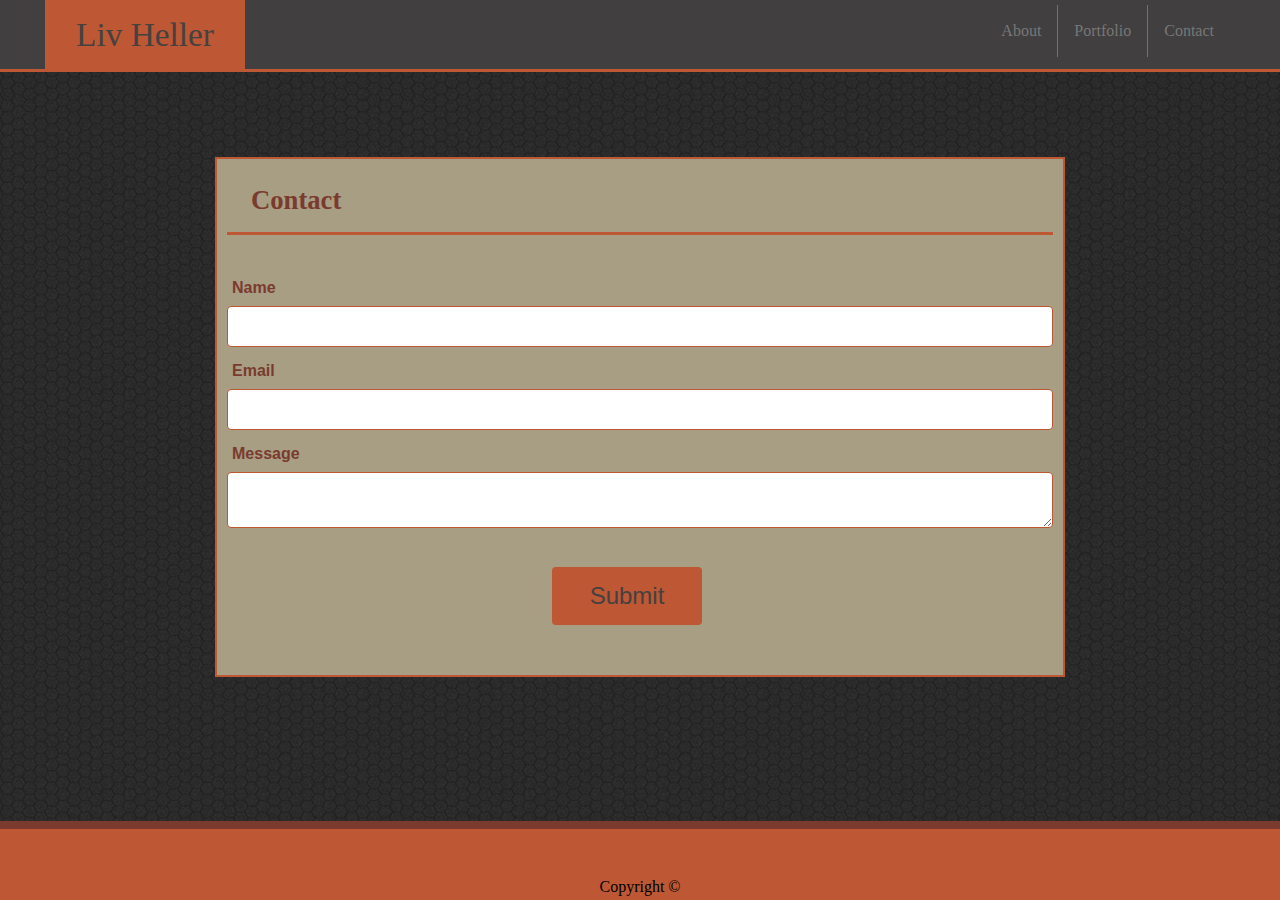
<file: contact.html>
<!DOCTYPE html>
<html lang="en-us">

    <head>
        <meta charset="UTF-8">
        <title>Liv Heller</title>
        <link rel="stylesheet" href="assets/css/reset.css">
        <link rel="stylesheet" href="assets/css/style3.css">
        <!-- Background pattern from Toptal Subtle Patterns -->
    </head>

<body>

    <header>
        <nav>
            <div class="banner">
                <h1>Liv Heller</h1>

            <ul>
                <li><a href="#">Contact</a></li>
                <li><a href="portfolio.html" target="_blank">Portfolio</a></li>
                <li><a href="index.html" target="_blank">About</a></li>
            </ul>
            </div>
        </nav>
    </header>


    <div class="clearfix">
        <div class="wrapper">
            <div class="container"></div>
                <h2>Contact</h2>
                    <form action="#">
                        <label for="Name">Name</label>
                        <input type="text" id="Name" name="name">

                        <label for="Email">Email</label>
                        <input type="text" id="Email" name="email">
        
                        <label for="message">Message</label><br>
                        <textarea id="message" name="message"></textarea>
                        
                        
                        <button type="submit" value="submit"><span>Submit </span></button>
                                
                    </form>
            </div>
        </div>
    </div>



    <footer class="footer">Copyright ©</footer>

</body>
</html>
</file>
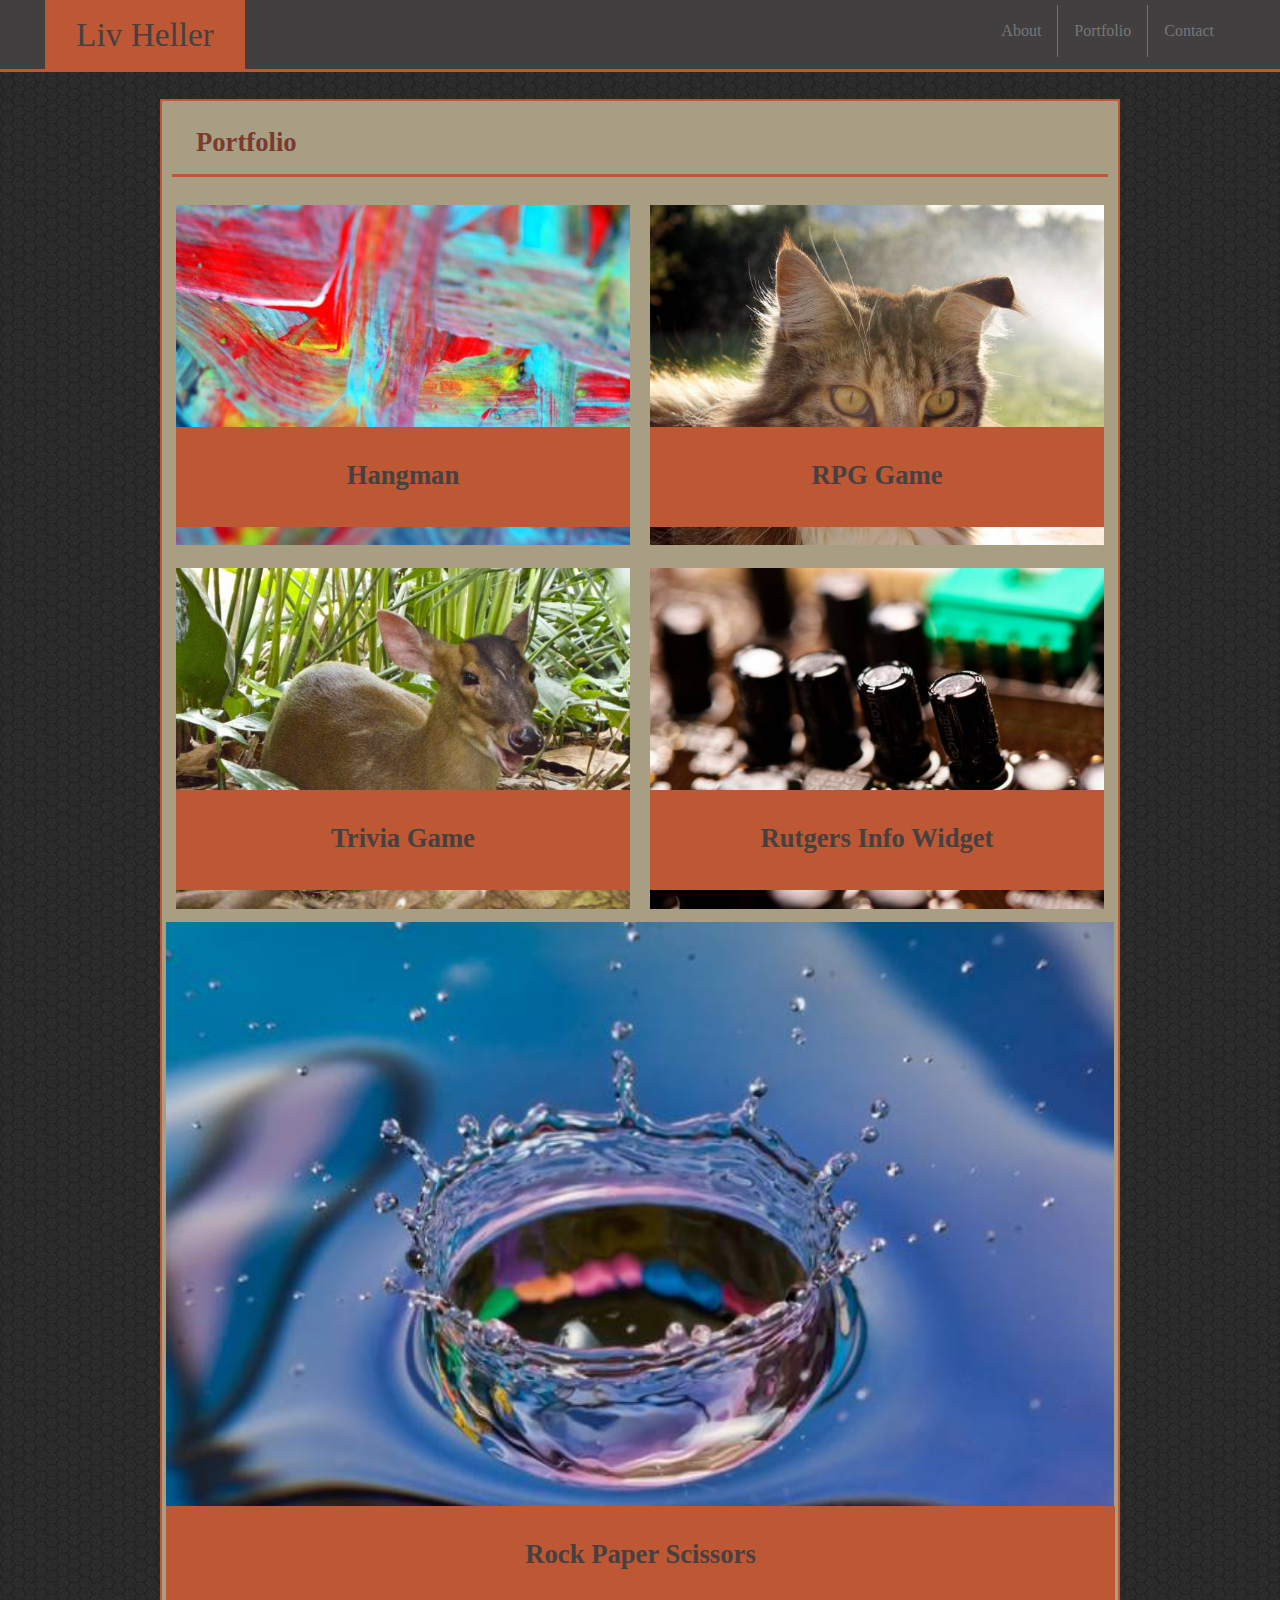
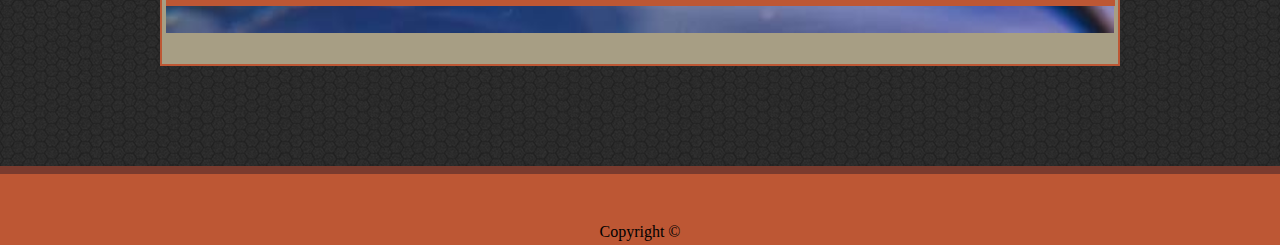
<file: portfolio.html>
<!DOCTYPE html>
<html lang="en-us">

    <head>
        <meta charset="UTF-8">
        <title>Liv Heller</title>
        <link rel="stylesheet" href="assets/css/reset.css">
        <link rel="stylesheet" href="assets/css/style2.css">
        <!-- Background pattern from Toptal Subtle Patterns -->
    </head>

<body>

        <header>
            <nav>
                <div class="banner">
                    <h1>Liv Heller</h1>
        
                <ul>
                    <li><a href="contact.html" target="_blank">Contact</a></li>
                    <li><a href="#">Portfolio</a></li>
                    <li><a href="index.html" target="_blank">About</a></li>
                </ul>
                </div>
            </nav>       
        </header>

<div class="clearfix">
    <div class="wrapper">
        
        <h2>Portfolio</h2>
        
        <div class="container">
            <div class="row">
                <div class="column">
                    <div class="content">
                        <div class="Box">
                            <img src="assets/images/abstract.jpg" alt="Abstract">
                        </div>
                        <div class="Button1">
                            <a href="#" target="_blank">Hangman</a>
                        </div>
                    </div>
                </div>
            <div class="column">
                <div class="content"> 
                    <div class="Box">                   
                        <img src="assets/images/cat.jpg" alt="Cat">
                    </div>
                    <div class="Button1"> 
                        <a href="#" target="_blank">RPG Game</a>
                    </div>
                </div>
            </div>
            <div class="column">
                <div class="content">
                    <div class="Box">
                        <img src="assets/images/deer.jpg" alt="Deer">
                    </div>
                    <div class="Button2">
                        <a href="#" target="_blank">Trivia Game</a>
                    </div>
                </div>
            </div>
            <div class="column">
                <div class="content">
                    <div class="Box">
                        <img src="assets/images/hardware.jpg" alt="Hardware">
                    </div>
                    <div class="Button2">
                        <div class="Rutgers">
                        <a href="#" target="_blank">Rutgers Info Widget</a>
                        </div>
                    </div>
                </div>
            </div>
            <div class="content">
                <div class="content">
                    <div class="Box">
                        <img src="assets/images/water.jpg" alt="Water">
                    </div>
                    <div class="Button3">
                        <a href="#" target="_blank">Rock Paper Scissors</a>
                    </div>
                </div>
            </div>
        </div>
    </div>
</div>

    <footer class="clearfix">
        <section>
            <div id="footer">Copyright ©</div>
        </section>
    </footer>

</body>
</html>
</file>
<file: assets/css/style3.css>
* {
    box-sizing: border-box;
}

.clearfix::after {
    content: "";
    display: block;
    clear: both;
}

.banner {
    background: rgb(65, 63, 63);
    border-bottom: 3px solid #bd5734;
    position: relative;
    padding: 5px 0;
}

ul {
    list-style-type: none;
    overflow: hidden;
    padding-bottom: 7px;
    margin-right: 50px;
}

li  {
    float: right;
    border-right: 1px solid #bd5734;
}

li:first-child {
    border-right: none;  
}

li a:hover {
    background-color: #a79e84;
    color: #454140;
    border-radius: 4px;
}

li a {
    display: block;
    color: #777777;
    text-decoration: none;
    padding: 18px 16px;
    text-align: center;
}

    
h1 {
    font-family: Georgia, 'Times New Roman', Times, serif;
    font-size: 25pt;
    background: #bd5734;
    color: #454140;
    width: 200px;
    text-align: center;
    padding: 19px 0;
    position: absolute;
    left: 45px;
    top: -1px;
    
}

html, body {
    height: 100%;
}


body {
    background-image: url("../images/dark-honeycomb.png");
    display: flex;
    flex-direction: column;
}

.wrapper {
    background: #a79e84;
    width: 850px; 
    max-width: 960px;
    margin-left: auto;
    margin-right: auto;
    margin-top: 85px;
    margin-bottom: 100px;
    padding: 10px 10px 50px 10px;
    flex: 1 0 auto;
    border: 2px solid #bd5734;
    
}


h2 {
    font-family: Georgia, 'Times New Roman', Times, serif;
    font-size: 20pt;
    font-weight: bold;
    color: #7a3b2e;
    padding: 18px 24px;
    border-bottom: 3px solid #bd5734;
    margin-bottom: 45px;
}

label {
    font-size: 20;
    color: #7a3b2e;
    font-family: 'Arial', 'Helvetica Neue', Helvetica, sans-serif; 
    font-weight: bold;
    padding-left: 5px;
}

input[type=text], textarea {
    width: 100%;
    padding: 12px;
    border: 1px solid #bd5734;
    border-radius: 4px;
    box-sizing: border-box;
    margin-top: 10px;
    margin-bottom: 16px;
    resize: vertical;
}


button[type=submit] {
    background-color: #bd5734;
    color: #454140;
    text-align: center;
    font-size: 18pt;
    border-radius: 4px;
    border: none;
    padding: 15px 0;
    transition: all 0.5s;
    cursor: pointer;
    margin: 20px 0 0 325px;
    width: 150px;
}

button span {
    cursor: pointer;
    display: inline-block;
    position: relative;
    transition: 0.5s;
}

button span::after {
    content: '\00bb';
    position: absolute;
    opacity: 0;
    top: 0;
    right: -20px;
    transition: 0.5s;
}

button:hover span {
    padding-right: 25px;
}

button:hover span::after {
    opacity: 1;
    right: 0;
}

.footer {
    flex-shrink: 0;
    background: #bd5734;
    border-top: 8px solid #7a3b2e; 
    padding-top: 50px;
    padding-bottom: 5px;
    margin-top: auto;
    text-align: center;

}
</file>
<file: assets/css/style2.css>
* {
    box-sizing: border-box;
}


.banner {
    background: rgb(65, 63, 63);
    border-bottom: 3px solid #bd5734;
    position: relative;
    padding: 5px 0;
}

ul {
    list-style-type: none;
    overflow: hidden;
    padding-bottom: 7px;
    margin-right: 50px;
}

li  {
    float: right;
    border-right: 1px solid #bd5734;
}

li:first-child {
    border-right: none;  
}

li a:hover {
    background-color: #a79e84;
    color: #454140;
}

li a {
    display: block;
    color: #777777;
    text-decoration: none;
    padding: 18px 16px;
    text-align: center;
}

    
h1 {
    font-family: Georgia, 'Times New Roman', Times, serif;
    font-size: 25pt;
    background: #bd5734;
    color: #454140;
    width: 200px;
    text-align: center;
    padding: 19px 0;
    position: absolute;
    left: 45px;
    top: -1px;
    
}

html, body {
    height: 100%;
}


body {
    background-image: url("../images/dark-honeycomb.png");
    display: flex;
    flex-direction: column;
}

.wrapper {
    background: #a79e84;
    width: 960px; 
    max-width: 960px;
    margin-left: auto;
    margin-right: auto;
    margin-top: 27px;
    margin-bottom: 100px;
    padding: 10px;
    flex: 1 0 auto;
    border: 2px solid #bd5734;
    
}

h2 {
    font-size: 20pt;
    font-weight: bold;
    color: #7a3b2e;
    padding: 18px 24px;
    border-bottom: 3px solid #bd5734;

}

.row {
    margin: 8px -16px;
}

.row,
.row > .column {
    padding: 10px;

}

.column {
    float: left;
    width: 50%;
}

.clearfix::after {
    content: "";
    display: block;
    clear: both;
}

.container {
    position: relative;
}

img {
    width: 100%;
}



.Button1, .Button2, .Button3 {
    position: absolute;
    background: #bd5734;
    height: 100px;
    text-align: center;
    padding-top: 35px;
}

.Button1, .Button2 {
    width: 454px;
}

.Button1 {
    top: 242px;

}

.Button2 {
    top: 605px;
}

.Button3 {
    width: 949px;
    bottom: 40px;

}


div > a {
    color: #454140;
    font-family: Georgia, 'Times New Roman', Times, serif;
    font-size: 20pt;
    text-decoration: none;
    font-weight: bold;  
}


.column a:hover, .content a:hover {
    background-color: #7a3b2e;
    color: #777777;
    padding: 25px 80px;
    border-radius: 15px;
}

.Rutgers a:hover {
    padding: 25px 35px;
}


#footer {
    flex-shrink: 0;
    background: #bd5734;
    border-top: 8px solid #7a3b2e; 
    padding-top: 50px;
    padding-bottom: 5px;
    margin-top: auto;
    text-align: center;

}
</file>
